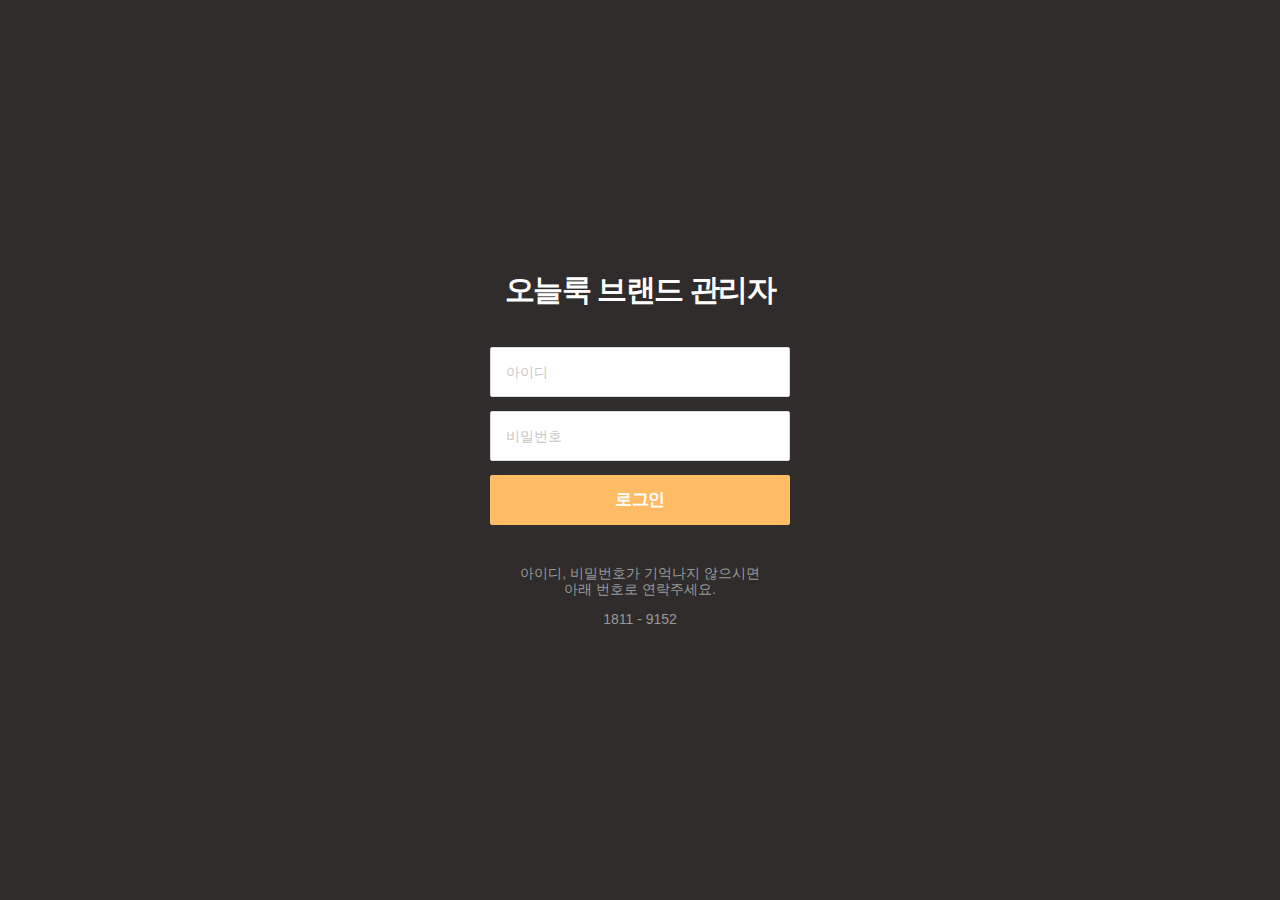
<file: login.html>
<!DOCTYPE html>
<html lang="ko">
  <head>
    <meta charset="UTF-8">
    <meta http-equiv="X-UA-Compatible" content="IE=edge">
    <meta name="viewport" content="width=device-width, initial-scale=1.0">
    <link rel="stylesheet" href="/css/style.css">
    <!--jquery ui css-->   
    <link rel="stylesheet" href="/jquery/jquery-ui.min.css">
    <link rel="stylesheet" href="/jquery/jquery-ui.structure.min.css">
    <link rel="stylesheet" href="/jquery/jquery-ui.theme.min.css">
    <!--jquery-->
    <script src="/jquery/jquery-3.6.0.min.js"></script>
    <!--jquery ui-->
    <script src="/jquery/jquery-ui.min.js"></script>
    <title>login</title>       
  </head>
  <body>
    <section class="login-section">
      <div class="login-area">
        <h1>오늘룩 브랜드 관리자</h1>
        <form class="" id="loginform" name="" method="" action="" enctype="multipart/form-data" >
          <div class="login-content">
            <div class="login-form-control">
              <input class="form-input" id="loginid" name="id" type="text" value="" placeholder="아이디" />   
              <small>아이디를 입력해주세요.</small>
            </div>
            <div class="login-form-control">
              <input class="form-input" id="loginpw" name="passwd" type="password" value="" placeholder="비밀번호" />   
              <small>비밀번호를 입력해주세요.</small>
            </div>
            <button class="btn-primary btn" id="login" type="submit" aria-label="로그인 버튼">로그인</button>
          </div>
        </form>
        <div class="login-info">
          <p>아이디, 비밀번호가 기억나지 않으시면<br />아래 번호로 연락주세요.</p>
          <span>1811 - 9152</span>
        </div>
      </div>
    </section>

 
    <script>
    //login validation
    $(function () {
        const loginform = document.getElementById('loginform');
        const loginid = document.getElementById('loginid');
        const loginpw = document.getElementById('loginpw');

        loginform.addEventListener('submit', e => {
          e.preventDefault();
		  if (checkInputs() == false)
			{
				return;
			}
          
		  loginform.submit();
        });

        function checkInputs() {
          // trim to remove the whitespaces
          const usernameValue = loginid.value.trim();
          const passwordValue = loginpw.value.trim();
          
          if(usernameValue === '') {
            setErrorFor(loginid, '아이디를 입력해주세요.');
			return false;
          } else {
            setSuccessFor(loginid);
          }		
          
          if(passwordValue === '') {
            setErrorFor(loginpw, '비밀번호를 입력해주세요.');
			return false;
          } else {
            setSuccessFor(loginpw);
          }		
        }

        function setErrorFor(input, message) {
          const formControl = input.parentElement;
          const small = formControl.querySelector('small');
          formControl.className = 'login-form-control error';
          small.innerText = message;
        }

        function setSuccessFor(input) {
          const formControl = input.parentElement;
          formControl.className = 'login-form-control success';
        }
        
        $( "#loginpw" ).on( "click", function() {
          $( ".login-form-control" ).removeClass( "error", 200);
        });    
    });
    </script>
  
  </body>
</html>
</file>
<file: css/style.css>
/*! normalize.css v8.0.1 | MIT License | github.com/necolas/normalize.css */
/* Document
   ========================================================================== */
/**
 * 1. Correct the line height in all browsers.
 * 2. Prevent adjustments of font size after orientation changes in iOS.
 */
html {
  line-height: 1.15;
  /* 1 */
  -webkit-text-size-adjust: 100%;
  /* 2 */
}

/* Sections
       ========================================================================== */
/**
     * Remove the margin in all browsers.
     */
body {
  margin: 0;
}

/**
     * Render the `main` element consistently in IE.
     */
main {
  display: block;
}

/**
     * Correct the font size and margin on `h1` elements within `section` and
     * `article` contexts in Chrome, Firefox, and Safari.
     */
h1 {
  font-size: 18px;
  margin: 0;
}

/* Grouping content
       ========================================================================== */
/**
     * 1. Add the correct box sizing in Firefox.
     * 2. Show the overflow in Edge and IE.
     */
hr {
  -webkit-box-sizing: content-box;
  box-sizing: content-box;
  /* 1 */
  height: 0;
  /* 1 */
  overflow: visible;
  /* 2 */
}

/**
     * 1. Correct the inheritance and scaling of font size in all browsers.
     * 2. Correct the odd `em` font sizing in all browsers.
     */
pre {
  font-family: monospace, monospace;
  /* 1 */
  font-size: 1em;
  /* 2 */
}

/* Text-level semantics
       ========================================================================== */
/**
     * Remove the gray background on active links in IE 10.
     */
a {
  background-color: transparent;
}

/**
     * 1. Remove the bottom border in Chrome 57-
     * 2. Add the correct text decoration in Chrome, Edge, IE, Opera, and Safari.
     */
abbr[title] {
  border-bottom: none;
  /* 1 */
  text-decoration: underline;
  /* 2 */
  -webkit-text-decoration: underline dotted;
  text-decoration: underline dotted;
  /* 2 */
}

/**
     * Add the correct font weight in Chrome, Edge, and Safari.
     */
b,
strong {
  font-weight: bolder;
}

/**
     * 1. Correct the inheritance and scaling of font size in all browsers.
     * 2. Correct the odd `em` font sizing in all browsers.
     */
code,
kbd,
samp {
  font-family: monospace, monospace;
  /* 1 */
  font-size: 1em;
  /* 2 */
}

/**
     * Add the correct font size in all browsers.
     */
small {
  font-size: 80%;
}

/**
     * Prevent `sub` and `sup` elements from affecting the line height in
     * all browsers.
     */
sub,
sup {
  font-size: 75%;
  line-height: 0;
  position: relative;
  vertical-align: baseline;
}

sub {
  bottom: -0.25em;
}

sup {
  top: -0.5em;
}

/* Embedded content
       ========================================================================== */
/**
     * Remove the border on images inside links in IE 10.
     */
img {
  border-style: none;
}

/* Forms
       ========================================================================== */
/**
     * 1. Change the font styles in all browsers.
     * 2. Remove the margin in Firefox and Safari.
     */
button,
input,
optgroup,
select,
textarea {
  font-family: inherit;
  /* 1 */
  font-size: 100%;
  /* 1 */
  line-height: 1.15;
  /* 1 */
  margin: 0;
  /* 2 */
}

/**
     * Show the overflow in IE.
     * 1. Show the overflow in Edge.
     */
button,
input {
  /* 1 */
  overflow: visible;
}

/**
     * Remove the inheritance of text transform in Edge, Firefox, and IE.
     * 1. Remove the inheritance of text transform in Firefox.
     */
button,
select {
  /* 1 */
  text-transform: none;
}

/**
     * Correct the inability to style clickable types in iOS and Safari.
     */
button,
[type='button'],
[type='reset'],
[type='submit'] {
  -webkit-appearance: button;
}

/**
     * Remove the inner border and padding in Firefox.
     */
button::-moz-focus-inner,
[type='button']::-moz-focus-inner,
[type='reset']::-moz-focus-inner,
[type='submit']::-moz-focus-inner {
  border-style: none;
  padding: 0;
}

/**
     * Restore the focus styles unset by the previous rule.
     */
button:-moz-focusring,
[type='button']:-moz-focusring,
[type='reset']:-moz-focusring,
[type='submit']:-moz-focusring {
  outline: 1px dotted ButtonText;
}

/**
     * Correct the padding in Firefox.
     */
fieldset {
  padding: 0.35em 0.75em 0.625em;
}

/**
     * 1. Correct the text wrapping in Edge and IE.
     * 2. Correct the color inheritance from `fieldset` elements in IE.
     * 3. Remove the padding so developers are not caught out when they zero out
     *    `fieldset` elements in all browsers.
     */
legend {
  -webkit-box-sizing: border-box;
  box-sizing: border-box;
  /* 1 */
  color: inherit;
  /* 2 */
  display: table;
  /* 1 */
  max-width: 100%;
  /* 1 */
  padding: 0;
  /* 3 */
  white-space: normal;
  /* 1 */
}

/**
     * Add the correct vertical alignment in Chrome, Firefox, and Opera.
     */
progress {
  vertical-align: baseline;
}

/**
     * Remove the default vertical scrollbar in IE 10+.
     */
textarea {
  overflow: auto;
}

/**
     * 1. Add the correct box sizing in IE 10.
     * 2. Remove the padding in IE 10.
     */
[type='checkbox'],
[type='radio'] {
  -webkit-box-sizing: border-box;
  box-sizing: border-box;
  /* 1 */
  padding: 0;
  /* 2 */
}

/**
     * Correct the cursor style of increment and decrement buttons in Chrome.
     */
[type='number']::-webkit-inner-spin-button,
[type='number']::-webkit-outer-spin-button {
  height: auto;
}

/**
     * 1. Correct the odd appearance in Chrome and Safari.
     * 2. Correct the outline style in Safari.
     */
[type='search'] {
  -webkit-appearance: textfield;
  /* 1 */
  outline-offset: -2px;
  /* 2 */
}

/**
     * Remove the inner padding in Chrome and Safari on macOS.
     */
[type='search']::-webkit-search-decoration {
  -webkit-appearance: none;
}

/**
     * 1. Correct the inability to style clickable types in iOS and Safari.
     * 2. Change font properties to `inherit` in Safari.
     */
::-webkit-file-upload-button {
  -webkit-appearance: button;
  /* 1 */
  font: inherit;
  /* 2 */
}

/* Interactive
       ========================================================================== */
/*
     * Add the correct display in Edge, IE 10+, and Firefox.
     */
details {
  display: block;
}

/*
     * Add the correct display in all browsers.
     */
summary {
  display: list-item;
}

/* Misc
       ========================================================================== */
/**
     * Add the correct display in IE 10+.
     */
template {
  display: none;
}

/**
     * Add the correct display in IE 10.
     */
[hidden] {
  display: none;
}

* {
  margin: 0;
  font-family: 'Roboto', sans-serif;
  -moz-osx-font-smoothing: grayscale;
  -webkit-font-smoothing: antialiased;
  -webkit-box-sizing: border-box;
  box-sizing: border-box;
}

html {
  font-family: 'Roboto', sans-serif;
  font-size: 14px;
}

body {
  font-family: 'Roboto', sans-serif;
  color: #000;
}

h1 {
  margin: 0;
}

a {
  color: inherit;
  text-decoration: none;
}

button,
input,
select,
textarea {
  background-color: transparent;
  border: 0;
}

button:focus,
input:focus,
select:focus,
textarea:focus {
  outline: none;
  -webkit-box-shadow: none;
  box-shadow: none;
}

a,
button {
  cursor: pointer;
}

button {
  padding: 0;
}

ul,
ol {
  padding-left: 0;
  list-style: none;
}

address {
  font-style: normal;
}
.container .col-lg-1 {
  -webkit-box-flex: 0;
      -ms-flex: 0 0 auto;
          flex: 0 0 auto;
  width: 8.33333%;
}

.container .col-lg-2 {
  -webkit-box-flex: 0;
      -ms-flex: 0 0 auto;
          flex: 0 0 auto;
  width: 16.66667%;
}

.container .col-lg-3 {
  -webkit-box-flex: 0;
      -ms-flex: 0 0 auto;
          flex: 0 0 auto;
  width: 25%;
}

.container .col-lg-4 {
  -webkit-box-flex: 0;
      -ms-flex: 0 0 auto;
          flex: 0 0 auto;
  width: 33.33333%;
}

.container .col-lg-5 {
  -webkit-box-flex: 0;
      -ms-flex: 0 0 auto;
          flex: 0 0 auto;
  width: 41.66667%;
}

.container .col-lg-6 {
  -webkit-box-flex: 0;
      -ms-flex: 0 0 auto;
          flex: 0 0 auto;
  width: 50%;
}

.container .col-lg-7 {
  -webkit-box-flex: 0;
      -ms-flex: 0 0 auto;
          flex: 0 0 auto;
  width: 58.33333%;
}

.container .col-lg-8 {
  -webkit-box-flex: 0;
      -ms-flex: 0 0 auto;
          flex: 0 0 auto;
  width: 66.66667%;
}

.container .col-lg-9 {
  -webkit-box-flex: 0;
      -ms-flex: 0 0 auto;
          flex: 0 0 auto;
  width: 75%;
}

.container .col-lg-10 {
  -webkit-box-flex: 0;
      -ms-flex: 0 0 auto;
          flex: 0 0 auto;
  width: 83.33333%;
}

.container .col-lg-11 {
  -webkit-box-flex: 0;
      -ms-flex: 0 0 auto;
          flex: 0 0 auto;
  width: 91.66667%;
}

.container .col-lg-12 {
  -webkit-box-flex: 0;
      -ms-flex: 0 0 auto;
          flex: 0 0 auto;
  width: 100%;
}

@media screen and (max-width: 1199px) {
  .container .col-md-0 {
    -webkit-box-flex: 0;
        -ms-flex: 0 0 auto;
            flex: 0 0 auto;
    width: 0;
  }
  .container .col-md-1 {
    -webkit-box-flex: 0;
        -ms-flex: 0 0 auto;
            flex: 0 0 auto;
    width: 8.33333%;
  }
  .container .col-md-2 {
    -webkit-box-flex: 0;
        -ms-flex: 0 0 auto;
            flex: 0 0 auto;
    width: 16.66667%;
  }
  .container .col-md-3 {
    -webkit-box-flex: 0;
        -ms-flex: 0 0 auto;
            flex: 0 0 auto;
    width: 25%;
  }
  .container .col-md-4 {
    -webkit-box-flex: 0;
        -ms-flex: 0 0 auto;
            flex: 0 0 auto;
    width: 33.33333%;
  }
  .container .col-md-5 {
    -webkit-box-flex: 0;
        -ms-flex: 0 0 auto;
            flex: 0 0 auto;
    width: 41.66667%;
  }
  .container .col-md-6 {
    -webkit-box-flex: 0;
        -ms-flex: 0 0 auto;
            flex: 0 0 auto;
    width: 50%;
  }
  .container .col-md-7 {
    -webkit-box-flex: 0;
        -ms-flex: 0 0 auto;
            flex: 0 0 auto;
    width: 58.33333%;
  }
  .container .col-md-8 {
    -webkit-box-flex: 0;
        -ms-flex: 0 0 auto;
            flex: 0 0 auto;
    width: 66.66667%;
  }
  .container .col-md-9 {
    -webkit-box-flex: 0;
        -ms-flex: 0 0 auto;
            flex: 0 0 auto;
    width: 75%;
  }
  .container .col-md-10 {
    -webkit-box-flex: 0;
        -ms-flex: 0 0 auto;
            flex: 0 0 auto;
    width: 83.33333%;
  }
  .container .col-md-11 {
    -webkit-box-flex: 0;
        -ms-flex: 0 0 auto;
            flex: 0 0 auto;
    width: 91.66667%;
  }
  .container .col-md-12 {
    -webkit-box-flex: 0;
        -ms-flex: 0 0 auto;
            flex: 0 0 auto;
    width: 100%;
  }
  .col-lg-auto {
    -webkit-box-flex: 0;
        -ms-flex: 0 0 auto;
            flex: 0 0 auto;
    width: auto;
  }
}

@media screen and (max-width: 767px) {
  .container .col-sm-1 {
    -webkit-box-flex: 0;
        -ms-flex: 0 0 auto;
            flex: 0 0 auto;
    width: 25%;
  }
  .container .col-sm-2 {
    -webkit-box-flex: 0;
        -ms-flex: 0 0 auto;
            flex: 0 0 auto;
    width: 50%;
  }
  .container .col-sm-3 {
    -webkit-box-flex: 0;
        -ms-flex: 0 0 auto;
            flex: 0 0 auto;
    width: 75%;
  }
  .container .col-sm-4 {
    -webkit-box-flex: 0;
        -ms-flex: 0 0 auto;
            flex: 0 0 auto;
    width: 100%;
  }
}

@font-face {
  font-family: 'oneulook';
  src: url("../fonts/oneulook.eot");
  src: url("../fonts/oneulook.eot") format("embedded-opentype"), url("../fonts/oneulook.ttf") format("truetype"), url("../fonts/oneulook.woff") format("woff"), url("../fonts/oneulook.svg") format("svg");
  font-weight: normal;
  font-style: normal;
  font-display: block;
}

i {
  /* use !important to prevent issues with browser extensions that change fonts */
  font-family: 'oneulook' !important;
  font-style: normal;
  font-weight: normal;
  font-variant: normal;
  text-transform: none;
  line-height: 1;
  /* Better Font Rendering =========== */
  -webkit-font-smoothing: antialiased;
  -moz-osx-font-smoothing: grayscale;
}

.ic-caret:before {
  content: "\e903";
}

.ic-check:before {
  content: "\e905";
}

.ic-chevron:before {
  content: "\e906";
}

.ic-close:before {
  content: "\e907";
}

.ic-search:before {
  content: "\e90d";
}

@media screen and (min-width: 768px) {
  .sm-only {
    display: none !important;
  }
}

@media screen and (max-width: 767px) {
  .md-only {
    display: none !important;
  }
}

@media screen and (min-width: 1200px) {
  .md-only {
    display: none !important;
  }
}

@media screen and (max-width: 1199px) {
  .lg-only {
    display: none !important;
  }
}

@media screen and (max-width: 767px) {
  .sm-hidden {
    display: none !important;
  }
}

@media screen and (min-width: 768px) and (max-width: 1200px) {
  .md-hidden {
    display: none !important;
  }
}

@media screen and (min-width: 1200px) {
  .lg-hidden {
    display: none !important;
  }
}

.btn-primary, .btn-secondary, .btn-search, .btn-danger {
  padding: 0 8px;
  display: -webkit-inline-box;
  display: -ms-inline-flexbox;
  display: inline-flex;
  -webkit-box-align: center;
      -ms-flex-align: center;
          align-items: center;
  -webkit-box-pack: center;
      -ms-flex-pack: center;
          justify-content: center;
  -ms-flex-negative: 0;
      flex-shrink: 0;
  border-radius: 2px;
}

.btn-primary:disabled, .btn-secondary:disabled, .btn-search:disabled, .btn-danger:disabled {
  pointer-events: none;
  opacity: 0.6;
}

.btn-primary {
  color: #fff;
  background-color: #FFBC64;
}

.btn-secondary {
  color: #fff;
  background-color: #FF64A7;
}

.btn-search {
  color: #fff;
  background-color: #8c8985;
}

.btn-danger {
  color: #fff;
  background-color: #ff0000;
}

.btn-outlined {
  border-radius: 2px;
  background-color: #fff;
  border: 1px solid #dbdbdb;
  color: #000;
}

.btn-outlined:not(:disabled):hover {
  border: 1px solid #8c8985;
}

.btn-outlined:disabled {
  pointer-events: none;
  opacity: 0.6;
}

.btn-outlined-p {
  border-radius: 2px;
  background-color: #fff;
  border: 1px solid #FF64A7 !important;
  color: #FF64A7 !important;
}

.btn-outlined-p:not(:disabled):hover {
  opacity: .5;
  -webkit-transition: opacity 200ms ease-in-out;
  transition: opacity 200ms ease-in-out;
}

.btn-outlined-p:disabled {
  pointer-events: none;
  opacity: 0.6;
}

.btn-outlined-b {
  border-radius: 2px;
  background-color: #fff;
  border: 1px solid #6f64ff !important;
  color: #6f64ff !important;
}

.btn-outlined-b:not(:disabled):hover {
  opacity: .5;
  -webkit-transition: opacity 200ms ease-in-out;
  transition: opacity 200ms ease-in-out;
}

.btn-outlined-b:disabled {
  pointer-events: none;
  opacity: 0.6;
}

.btn-primary:not(:disabled):hover,
.btn-secondary:not(:disabled):hover,
.btn-search:not(:disabled):hover,
.btn-danger:not(:disabled):hover {
  opacity: .7;
  -webkit-transition: opacity 200ms ease-in-out;
  transition: opacity 200ms ease-in-out;
  -webkit-box-shadow: inset 0 1px rgba(0, 0, 0, 0.1);
          box-shadow: inset 0 1px rgba(0, 0, 0, 0.1);
}

.btn {
  font-size: 1rem;
  line-height: 24px;
  letter-spacing: -0.01em;
  height: 40px;
  padding: 0 22px;
  position: relative;
}

@media screen and (max-width: 767px) {
  .btn {
    font-size: 12px;
    line-height: 16px;
    letter-spacing: -0.005m;
    height: 30px;
    padding: 0 10px;
  }
}

.table .btn {
  height: 30px;
  line-height: 16px;
}

.full {
  width: 100%;
}

.harf {
  width: 50%;
}

#goBtn {
  position: fixed;
  bottom: 15px;
  right: 10px;
  opacity: 1;
  width: 40px;
  height: 40px;
  border-radius: 50%;
  border: 1px solid #e8e8e8;
  background-color: rgba(255, 255, 255, 0.9);
  color: #302c2b;
  -webkit-box-shadow: -2px -3px 5px 0 rgba(0, 0, 0, 0.25);
          box-shadow: -2px -3px 5px 0 rgba(0, 0, 0, 0.25);
  -webkit-transform: rotate(180deg);
          transform: rotate(180deg);
  -webkit-transition: all .4s ease-in-out;
  transition: all .4s ease-in-out;
  z-index: 10;
}

#goBtn::after {
  content: "\e906";
  font-family: "oneulook";
  font-size: 1.5rem;
  padding: 5px;
}

#goBtn:active {
  background-color: rgba(0, 0, 0, 0.5);
  color: #fff;
}

.btn-more {
  margin: 30px 15px;
}

.btn-more > i {
  padding-top: 5px;
  padding-left: 10px;
}

.form-select,
.form-input {
  display: block;
  width: 100%;
  background-color: #fff;
  border: 1px solid #dbdbdb;
  color: #000;
  border-radius: 2px;
  -webkit-transition: border 200ms ease-in-out;
  transition: border 200ms ease-in-out;
  -webkit-appearance: none;
     -moz-appearance: none;
          appearance: none;
  text-overflow: ellipsis;
}

.form-select::-ms-expand,
.form-input::-ms-expand {
  display: none;
}

.form-select::-webkit-input-placeholder,
.form-input::-webkit-input-placeholder {
  color: #c8c8c8;
}

.form-select:-ms-input-placeholder,
.form-input:-ms-input-placeholder {
  color: #c8c8c8;
}

.form-select::-ms-input-placeholder,
.form-input::-ms-input-placeholder {
  color: #c8c8c8;
}

.form-select::placeholder,
.form-input::placeholder {
  color: #c8c8c8;
}

.form-select:not(:disabled):hover,
.form-input:not(:disabled):hover, .form-select:not(:disabled):focus,
.form-input:not(:disabled):focus, .form-select:not(:disabled):active,
.form-input:not(:disabled):active {
  border: 1px solid #8c8985;
}

.form-select:disabled,
.form-input:disabled {
  cursor: default;
  opacity: 0.5;
}

input[type="text"]:-moz-read-only {
  color: #8c8985;
  background: #f9f9f9;
  cursor: default;
}

input[type="text"]:read-only {
  color: #8c8985;
  background: #f9f9f9;
  cursor: default;
}

input[type="text"]:read-only::-webkit-input-placeholder {
  color: #8c8985;
}

input[type="text"]:read-only:-ms-input-placeholder {
  color: #8c8985;
}

input[type="text"]:read-only::-ms-input-placeholder {
  color: #8c8985;
}

input[type="text"]:read-only::-moz-placeholder {
  color: #8c8985;
}

input[type="text"]:read-only::placeholder {
  color: #8c8985;
}

input[type="text"]:-moz-read-only:hover, input[type="text"]:-moz-read-only:focus, input[type="text"]:-moz-read-only:active {
  border: 1px solid #dbdbdb;
}

input[type="text"]:read-only:hover, input[type="text"]:read-only:focus, input[type="text"]:read-only:active {
  border: 1px solid #dbdbdb;
}

.form-select,
.form-input {
  font-size: 1rem;
  line-height: 24px;
  letter-spacing: -0.01em;
  height: 40px;
  padding: 0 15px;
}

@media screen and (max-width: 767px) {
  .form-select,
  .form-input {
    font-size: 12px;
    line-height: 16px;
    letter-spacing: -0.005em;
    height: 30px;
    padding: 0 10px;
  }
}

.select-group {
  position: relative;
}

.select-group.is-active .form-select {
  border-color: #8c8985;
}

.select-group.is-active .ic-chevron {
  color: #8c8985;
}

.select-group .form-select {
  padding-right: 25px;
  text-overflow: ellipsis;
}

.select-group .ic-chevron {
  position: absolute;
  top: 50%;
  -webkit-transform: translateY(-50%);
          transform: translateY(-50%);
  right: 8px;
  font-size: 1.1rem;
  color: #000;
  pointer-events: none;
}

.input-search {
  position: relative;
}

.input-search input {
  padding-left: 35px;
}

.input-search .ic-search {
  position: absolute;
  top: 45%;
  -webkit-transform: translateY(-50%);
          transform: translateY(-50%);
  left: 10px;
  font-size: 1.3rem;
  font-weight: 700;
  color: #757575;
  pointer-events: none;
}

input[type="color"]:disabled ~ .color-log {
  color: #8c8985;
}

input[type="checkbox"] {
  -moz-appearance: none;
       appearance: none;
  -webkit-appearance: none;
  height: 24px;
  width: 24px;
  border: 1px solid #dbdbdb;
  background-color: #fff;
  border-radius: 2px;
  cursor: pointer;
  display: -webkit-box;
  display: -ms-flexbox;
  display: flex;
  -webkit-box-align: center;
      -ms-flex-align: center;
          align-items: center;
  -webkit-box-pack: center;
      -ms-flex-pack: center;
          justify-content: center;
}

input[type="checkbox"]:hover {
  border-color: #FFBC64;
}

input[type="checkbox"]:after {
  content: "\e905";
  font-family: "oneulook";
  font-weight: 900;
  font-size: 1.2rem;
  color: #fff;
  display: none;
}

input[type="checkbox"]:checked {
  background-color: #FFBC64;
  border-color: #FFBC64;
}

input[type="checkbox"]:checked:after {
  display: block;
}

input[type="radio"] {
  -webkit-appearance: none;
  -moz-appearance: none;
  appearance: none;
  border-radius: 50%;
  width: 18px;
  height: 18px;
  border: 1px solid #dbdbdb;
  -webkit-transition: 0.1s all linear;
  transition: 0.1s all linear;
  margin-right: 2px;
  cursor: pointer;
  position: relative;
}

input[type="radio"]:hover {
  border-color: #FFBC64;
}

input[type="radio"]:checked {
  border: 6px solid #FFBC64;
}

input[type="radio"] ~ label {
  cursor: pointer;
  margin-right: 20px;
}

input::-webkit-outer-spin-button,
input::-webkit-inner-spin-button {
  -webkit-appearance: none;
  margin: 0;
}

.login-section {
  width: 100vw;
  height: 100vh;
  background-color: #302c2b;
  display: -webkit-box;
  display: -ms-flexbox;
  display: flex;
  -webkit-box-align: center;
      -ms-flex-align: center;
          align-items: center;
  -webkit-box-pack: center;
      -ms-flex-pack: center;
          justify-content: center;
}

.login-section .login-area {
  padding: 50px 40px;
  text-align: center;
}

.login-section .login-area h1 {
  font-size: 30px;
  letter-spacing: -0.05em;
  color: #fff;
}

.login-section .login-area .login-content {
  width: 300px;
  margin: 40px auto;
}

.login-section .login-area .login-content .login-form-control {
  position: relative;
  padding-bottom: 1rem;
}

.login-section .login-area .login-content .login-form-control input {
  width: 100%;
  height: 50px;
}

.login-section .login-area .login-content .login-form-control input::-webkit-input-placeholder {
  color: #c8c8c8;
}

.login-section .login-area .login-content .login-form-control input:-ms-input-placeholder {
  color: #c8c8c8;
}

.login-section .login-area .login-content .login-form-control input::-ms-input-placeholder {
  color: #c8c8c8;
}

.login-section .login-area .login-content .login-form-control input::placeholder {
  color: #c8c8c8;
}

.login-section .login-area .login-content .login-form-control input:hover, .login-section .login-area .login-content .login-form-control input:focus {
  background-color: #f4f4f4;
}

.login-section .login-area .login-content > button {
  width: 100%;
  height: 50px;
  font-size: 1.2rem;
  font-weight: 700;
}

.login-section .login-area .login-info {
  color: #999;
}

.login-section .login-area .login-info > p {
  margin-bottom: 1rem;
}

.login-form-control small {
  color: #64A7FF;
  position: absolute;
  bottom: 0;
  left: 0;
  visibility: hidden;
}

.login-form-control.error input {
  margin-bottom: 1.2rem;
}

.login-form-control.error small {
  visibility: visible;
  margin-bottom: .8rem;
}

.container {
  width: 100%;
  height: inherit;
  padding-left: 20px;
  padding-right: 20px;
  margin: 0 auto;
}

@media screen and (max-width: 1199px) {
  .container {
    padding-left: 15px;
    padding-right: 15px;
  }
}

.row {
  height: inherit;
  display: -webkit-box;
  display: -ms-flexbox;
  display: flex;
  -ms-flex-wrap: wrap;
      flex-wrap: wrap;
  -webkit-box-align: center;
      -ms-flex-align: center;
          align-items: center;
}

@media screen and (max-width: 767px) {
  .row {
    -webkit-box-pack: start;
        -ms-flex-pack: start;
            justify-content: flex-start;
  }
}

@media screen and (max-width: 767px) {
  body {
    font-size: 12px;
  }
}

.text-center {
  text-align: center;
}

.text-left {
  text-align: left;
}

.p-relative {
  position: relative;
}

.d-none {
  display: none;
}

.hidden {
  visibility: hidden;
}

.mb-0 {
  margin-bottom: 0 !important;
}
/*# sourceMappingURL=style.css.map */
</file>
